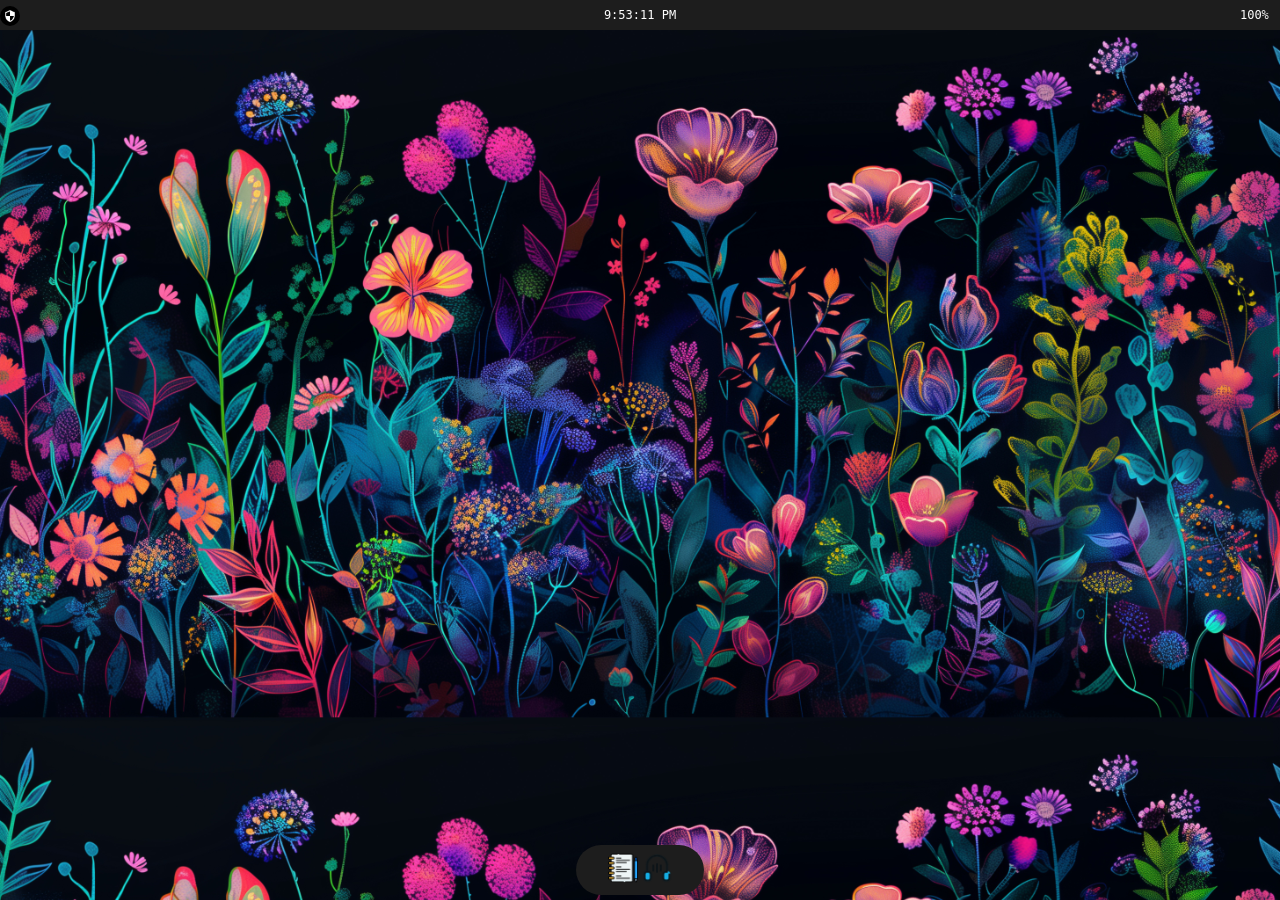
<file: index.html>
<!DOCTYPE html>
<html>
    <head>
        <title>PrivateOS</title>
        <link rel="stylesheet" href="style.css">
        <!-- Include Google Fonts CDN link -->
        <link rel="preconnect" href="https://fonts.googleapis.com">
        <link rel="preconnect" href="https://gstatic.com" crossorigin>
        <link href="https://fonts.googleapis.com/css2?family=Roboto:wght@300;400;500;700&display=swap" rel="stylesheet">
    </head>

    <!-- Body -->

    <body class="backdrop">

        <!-- Top Bar -->

        <div id="topbar"  class="topbar">
            <div id="branding" class="branding">
                <img src="./logo.webp" alt="PrivateOS Logo" class="logo">
            </div>
            <div id="Time" class="time"><span id="clock">Time</span></div>
            <div id="battery" class="battery"><span id="battery-level">100%</span></div>
        </div>

        <!-- Notes Window -->

        <div id="notes" class="window">
            <div id="notesHeader" class="window-header">
                <div class="closeButton" onclick="closeWindow('#notes')"></div>
            </div>
            <div class="form">
                <textarea class="notes-form" id="notes-form" placeholder="Type notes here..." required></textarea>
                <div class="button-note-submit" onclick="downloadNote()"><p class="submit-text">Save Note</p></div>
            </div>
        </div>

        <!-- App Dock -->

        <div id="appdock" class="appdock">
            <div class="icons">
                <img src="./note-icon.png" alt="Notes Icon" class="app-icon-image" onclick="openWindow('#notes')">
                <img src="./audio-icon.png" alt="Audio Icon" class="app-icon-image" onclick="openWindow('#audioPlayer')">
                
            </div>

        </div>

        <!-- Audio Player -->
         <div id="audioPlayer" class="window">
            <div id="audioPlayerHeader" class="window-header">
                <div class="closeButton" onclick="closeWindow('#audioPlayer')"></div>
            </div>
            <div class="form">
                    <div class="filename" id="filename">No File Selected</div>
                    <div class="file-selector">
                        <input type="file" id="fileInput" accept="audio/*" class="file-selector">
                        <p style="color: white;">Click Here to Select File or Change File</p>
                    </div>
                    
                    <div class="playbar-row">
                        <span class="current-time-audio" id="current-time-audio">0:00</span>
                        <input type="range" id="time-bar" value="0" min="0" max="100" step="0.1">
                        <span class="remaining-time-audio" id="remaining-time-audio">0:00</span>
                    </div>
                    <div class="controls">
                        <button id="playbtn" disabled aria-label="Play">
                            <svg viewBox="0 0 24 24" width="18" height="18" fill="currentColor" aria-hidden="true"><path d="M8 5v14l11-7z"/></svg>
                        </button>
                    </div>
                    <audio id="audio"></audio>
                </div>
         </div>
        <!-- scripts-->

        <script src="script.js"></script>
    </body>

</html>
</file>
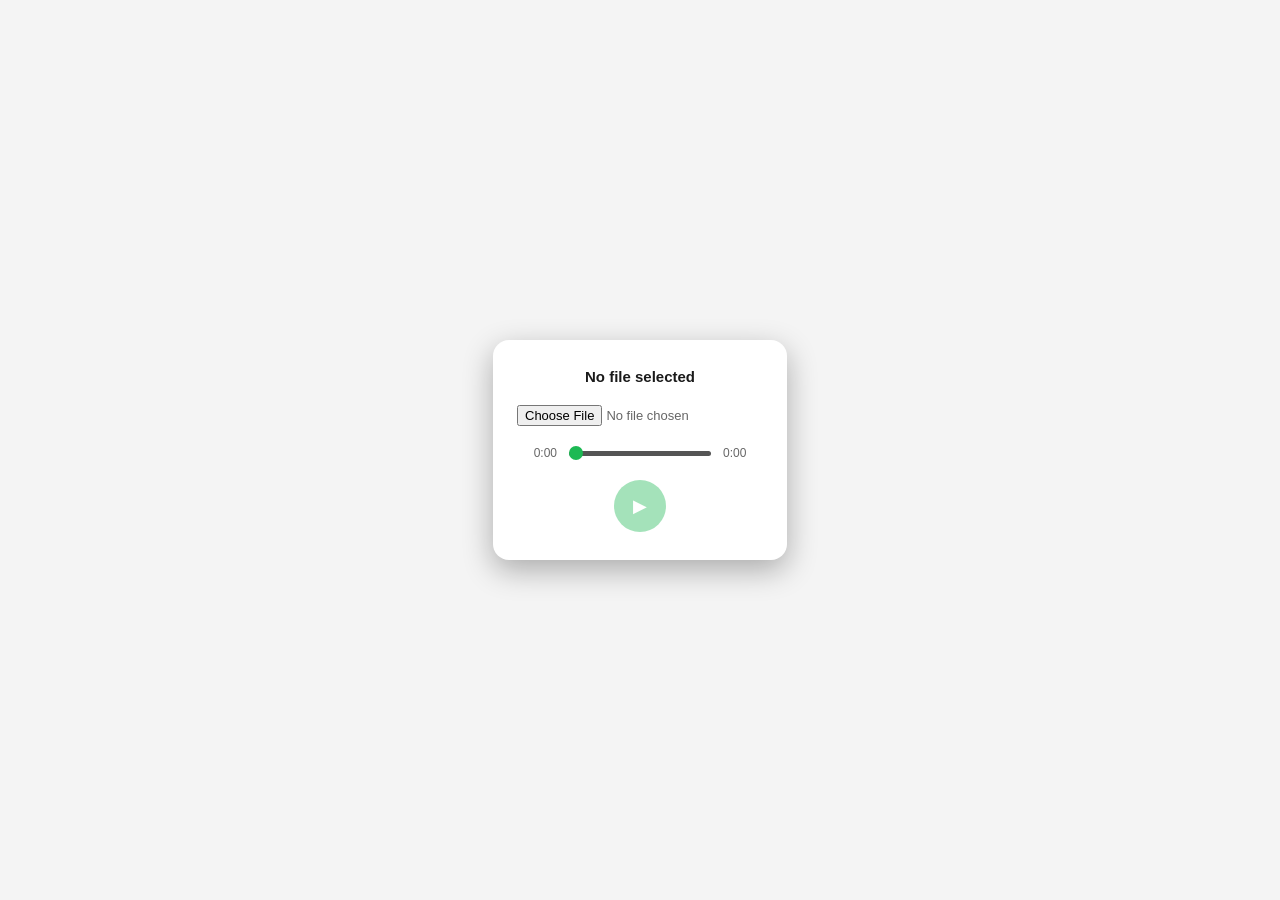
<file: Music Player.html>
<!DOCTYPE html>
<html lang="en">
<head>
<meta charset="UTF-8">
<meta name="viewport" content="width=device-width, initial-scale=1, viewport-fit=cover">
<title>Music Player</title>
<style>
  :root {
    --bg: #121212;
    --card: #1e1e1e;
    --accent: #1db954;
    --text: #f2f2f2;
    --muted: #9a9a9a;
    color-scheme: dark light;
  }
  @media (prefers-color-scheme: light) {
    :root:not([data-theme="dark"]) {
      --bg: #f4f4f4;
      --card: #ffffff;
      --text: #1a1a1a;
      --muted: #666;
    }
  }
  * { box-sizing: border-box; }
  html, body {
    height: 100%;
    margin: 0;
    background: var(--bg);
    color: var(--text);
    font-family: -apple-system, BlinkMacSystemFont, "Segoe UI", Roboto, sans-serif;
    display: flex;
    align-items: center;
    justify-content: center;
    padding: 20px;
  }
  .player {
    width: 100%;
    max-width: 420px;
    background: var(--card);
    border-radius: 16px;
    padding: 28px 24px;
    box-shadow: 0 10px 30px rgba(0,0,0,0.3);
  }
  .filename {
    font-size: 15px;
    font-weight: 600;
    margin-bottom: 20px;
    text-align: center;
    white-space: nowrap;
    overflow: hidden;
    text-overflow: ellipsis;
    color: var(--text);
  }
  input[type="file"] {
    display: block;
    margin: 0 auto 20px;
    color: var(--muted);
    font-size: 13px;
    max-width: 100%;
  }
  .bar-row {
    display: flex;
    align-items: center;
    gap: 10px;
  }
  .time {
    font-size: 12px;
    color: var(--muted);
    min-width: 40px;
    font-variant-numeric: tabular-nums;
  }
  .time.left { text-align: right; }
  .time.right { text-align: left; }
  input[type="range"] {
    flex: 1;
    -webkit-appearance: none;
    appearance: none;
    height: 5px;
    border-radius: 3px;
    background: linear-gradient(to right, var(--accent) 0%, var(--accent) 0%, #555 0%, #555 100%);
    outline: none;
  }
  input[type="range"]::-webkit-slider-thumb {
    -webkit-appearance: none;
    width: 14px;
    height: 14px;
    border-radius: 50%;
    background: var(--accent);
    cursor: pointer;
    border: none;
  }
  input[type="range"]::-moz-range-thumb {
    width: 14px;
    height: 14px;
    border-radius: 50%;
    background: var(--accent);
    cursor: pointer;
    border: none;
  }
  .controls {
    display: flex;
    justify-content: center;
    margin-top: 20px;
  }
  button {
    background: var(--accent);
    color: #fff;
    border: none;
    width: 52px;
    height: 52px;
    border-radius: 50%;
    font-size: 18px;
    cursor: pointer;
    display: flex;
    align-items: center;
    justify-content: center;
  }
  button:disabled {
    opacity: 0.4;
    cursor: not-allowed;
  }
</style>
</head>
<body>

<div class="player">
  <div class="filename" id="filename">No file selected</div>
  <input type="file" id="fileInput" accept="audio/*">

  <div class="bar-row">
    <span class="time left" id="currentTime">0:00</span>
    <input type="range" id="seekBar" value="0" min="0" max="100" step="0.1">
    <span class="time right" id="remainingTime">0:00</span>
  </div>

  <div class="controls">
    <button id="playBtn" disabled>▶</button>
  </div>
</div>

<audio id="audio"></audio>

<script>
  const fileInput = document.getElementById('fileInput');
  const filenameEl = document.getElementById('filename');
  const audio = document.getElementById('audio');
  const seekBar = document.getElementById('seekBar');
  const currentTimeEl = document.getElementById('currentTime');
  const remainingTimeEl = document.getElementById('remainingTime');
  const playBtn = document.getElementById('playBtn');

  let objectUrl = null;

  function formatTime(sec) {
    if (!isFinite(sec) || sec < 0) sec = 0;
    const m = Math.floor(sec / 60);
    const s = Math.floor(sec % 60);
    return m + ':' + String(s).padStart(2, '0');
  }

  function updateSeekBarFill() {
    const pct = seekBar.max > 0 ? (seekBar.value / seekBar.max) * 100 : 0;
    seekBar.style.background = `linear-gradient(to right, var(--accent) ${pct}%, #555 ${pct}%)`;
  }

  fileInput.addEventListener('change', (e) => {
    const file = e.target.files[0];
    if (!file) return;
    if (objectUrl) URL.revokeObjectURL(objectUrl);
    objectUrl = URL.createObjectURL(file);
    audio.src = objectUrl;
    filenameEl.textContent = file.name;
    playBtn.disabled = false;
    playBtn.textContent = '▶';
  });

  audio.addEventListener('loadedmetadata', () => {
    seekBar.max = audio.duration;
    seekBar.value = 0;
    currentTimeEl.textContent = formatTime(0);
    remainingTimeEl.textContent = '-' + formatTime(audio.duration);
    updateSeekBarFill();
  });

  audio.addEventListener('timeupdate', () => {
    if (!seekBar.matches(':active')) {
      seekBar.value = audio.currentTime;
    }
    currentTimeEl.textContent = formatTime(audio.currentTime);
    remainingTimeEl.textContent = '-' + formatTime(audio.duration - audio.currentTime);
    updateSeekBarFill();
  });

  audio.addEventListener('ended', () => {
    playBtn.textContent = '▶';
  });

  seekBar.addEventListener('input', () => {
    audio.currentTime = seekBar.value;
    currentTimeEl.textContent = formatTime(seekBar.value);
    remainingTimeEl.textContent = '-' + formatTime(audio.duration - seekBar.value);
    updateSeekBarFill();
  });

  playBtn.addEventListener('click', () => {
    if (audio.paused) {
      const playPromise = audio.play();
      if (playPromise !== undefined) {
        playPromise
          .then(() => { playBtn.textContent = '⏸'; })
          .catch((err) => {
            console.error('Playback failed:', err);
            filenameEl.textContent = 'Playback error: ' + err.message;
          });
      } else {
        playBtn.textContent = '⏸';
      }
    } else {
      audio.pause();
      playBtn.textContent = '▶';
    }
  });

  audio.addEventListener('error', () => {
    const err = audio.error;
    let msg = 'Unknown audio error';
    if (err) {
      const codes = {1:'Aborted',2:'Network error',3:'Decode error - unsupported file',4:'Source not supported'};
      msg = codes[err.code] || msg;
    }
    filenameEl.textContent = 'Error: ' + msg;
    console.error('Audio error:', err);
  });
</script>

</body>
</html>
</file>
<file: style.css>
:root {
    --accent: #1db954;
}
.backdrop {
    background-image: url(bg.jpg);
    background-size: cover;
}
.topbar {
    width: 100%;
    height: 30px;
    background-color: #1d1d1d;
    box-sizing: border-box;

    display: flex;

    position: absolute;
    top: 0%;
    left: 0%;
}
.branding {
    position: absolute;
    left: 0.8%;
    top: 60%;
    transform: translate(-50%, -50%);
}
.logo {
    width: 20px;
    height: 20px;
    border-radius: 50%;
}
.time {
    position: absolute;
    left: 50%;
    top: 50%;
    transform: translate(-50%, -50%);
    color: #fff;
    font-family: 'jetbrains-mono', monospace;
    font-weight: 10;
    font-size: 12px;
}
.battery {
    position: absolute;
    left: 98%;
    top: 50%;
    transform: translate(-50%, -50%);
    color: #fff;
    font-family: 'jetbrains-mono', monospace;
    font-weight: 10;
    font-size: 12px;
}
.appdock {
    position: absolute;
    bottom: 0%;
    left: 50%;
    transform: translate(-50%, -10%);
    width: 10%;
    height: 50px;
    background-color: #1d1d1d;
    corner-shape: squircle;
    border-radius: 40px;
}
.icons {
    position: absolute;
    transform: translate(-50%, -50%);
    left: 50%;
    top: 50%
}
.app-icon-image {
    width: 30px;
    height: 30px;
}
.window {
    border: 10px;
    border-color: black;
    border-radius: 40px 40px 40px 40px;
    corner-shape: squircle;
    background-color: #1d1d1dCC;
    width: 500px;
    height: 450px;
    position: absolute;
    left: 50%;
    top: 50%;
    transform: translate(-50%, -50%);
    display: none;
}
.window-header {
    border-color: black;
    background-color: black;
    width: 100%;
    height: 25px;
    position: absolute;
    left: 0%;
    top: 0%;
    corner-shape: squircle;
    border-radius: 40px 40px 0px 0px;
}
.closeButton {
    position: absolute;
    right: 2%;
    transform: translate(-50%, -50%);
    top: 50%;
    width: 10px;
    height: 10px;
    background-color: #ff0000;
    border-radius: 5px;
}
.form {
    height: 95%;
    width: 100%;
    box-sizing: border-box;

}
.notes-form {
    background-color: transparent;
    color: #fff;
    box-sizing: border-box;
    width: 100%;
    height: 90%;
    border-width: 0px;
    position: absolute;
    top: 5%
}
.notes-form:focus {
    outline: none;
}
.button-note-submit {
    color: #FFF;
    background-color: #1d1d1dCC;
    box-shadow: none;
    border: none;
    width: 100%;
    corner-shape: squircle;
    height: 50px;
    position: absolute;
    left: 0%;
    bottom: 0%;
    border-radius: 0px 0px 40px 40px;
    box-sizing: border-box;
}
.submit-text {
    font-family: 'jetbrains-mono', monospace;
    font-size: 12px;
    height: 50px;
    text-align: center;
    position: absolute;
    top: 65%;
    left: 50%;
    transform: translate(-50%, -50%);
}
html::-webkit-scrollbar {
  display: none;
}
.filename {
    font-size: 15px;
    color: #fff;
    font-family: 'jetbrains-mono', monospace;
    position: absolute;
    transform: translate(-50%,-50%);
    left: 50%;
    top: 30%;
}
.file-selector {
    color: transparent;
    background-color: #1d1d1dCC;
    box-shadow: none;
    border: none;
    width: 100%;
    corner-shape: squircle;
    height: 50px;
    position: absolute;
    left: 0%;
    bottom: 0%;
    border-radius: 0px 0px 40px 40px;
    box-sizing: border-box;
    text-align: center;
}
.file-selector::file-selector-button {
    display: none;
}
.playbar-row {
    display: flex;
    align-items: center;
    gap: 10px;
    width: 80%;
    position: absolute;
    transform: translate(-50%, -50%);
    left: 50%;
    top: 50%;
    color: #FFF;
    font-family: 'jetbrains-mono', monospace;
}
.time-bar {
    font-size: 12px;
}
input[type="range"] {
    flex: 1;
    -webkit-appearance: none;
    appearance: none;
    height: 5px;
    border-radius: 3px;
    background: linear-gradient(to right, var(--accent) 0%, var(--accent) 0%, #555 0%, #555 100%);
    outline: none;
}
input[type="range"]::-webkit-slider-thumb {
    -webkit-appearance: none;
    width: 14px;
    height: 14px;
    border-radius: 50%;
    background: var(--accent);
    cursor: pointer;
    border: none;
}
input[type="range"]::-moz-range-thumb {
    width: 14px;
    height: 14px;
    border-radius: 50%;
    background: var(--accent);
    cursor: pointer;
    border: none;
}
.controls {
    display: flex;
    justify-content: center;
    position: absolute;
    transform: translate(-50%, 0%);
    left: 50%;
    bottom: 60px;
}
button {
    background: var(--accent);
    color: #fff;
    border: none;
    width: 52px;
    height: 52px;
    border-radius: 50%;
    font-size: 18px;
    cursor: pointer;
    display: flex;
    align-items: center;
    justify-content: center;
}
  button:disabled {
    opacity: 0.4;
    cursor: not-allowed;
}
</file>
